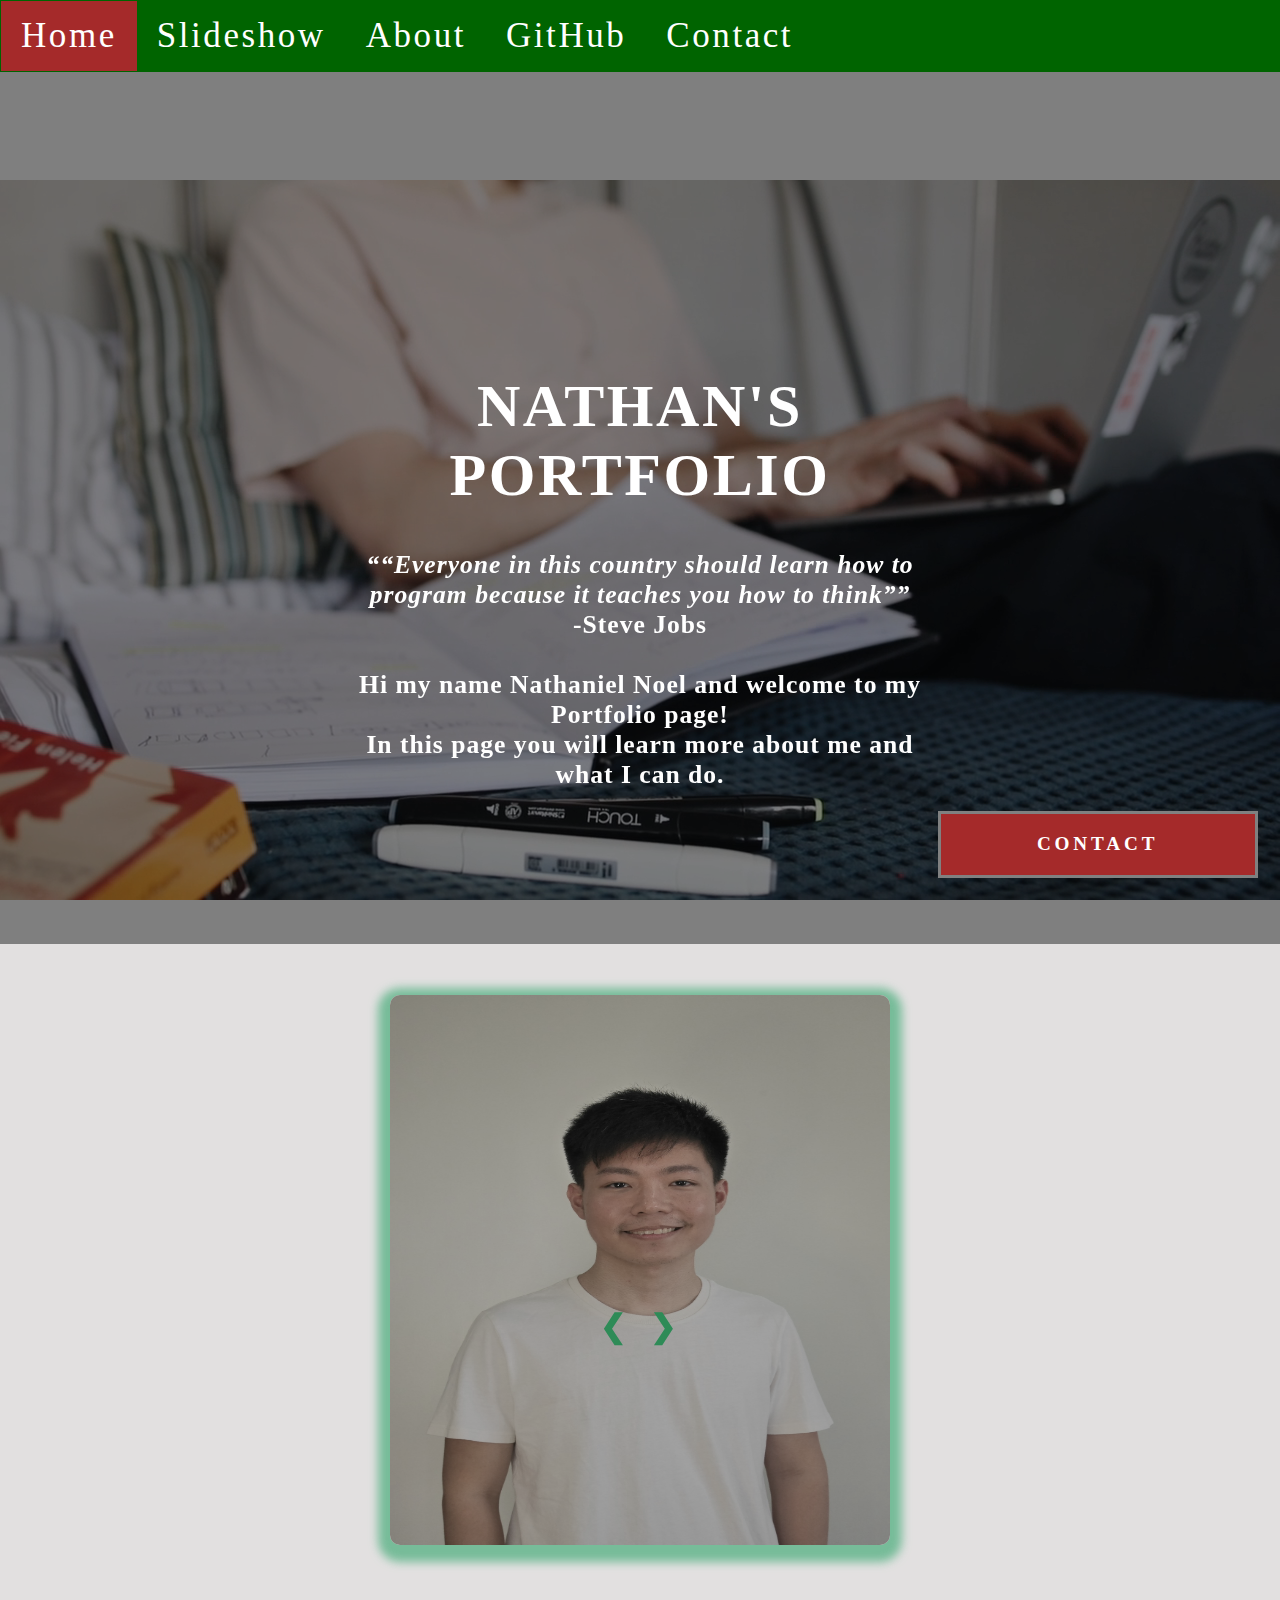
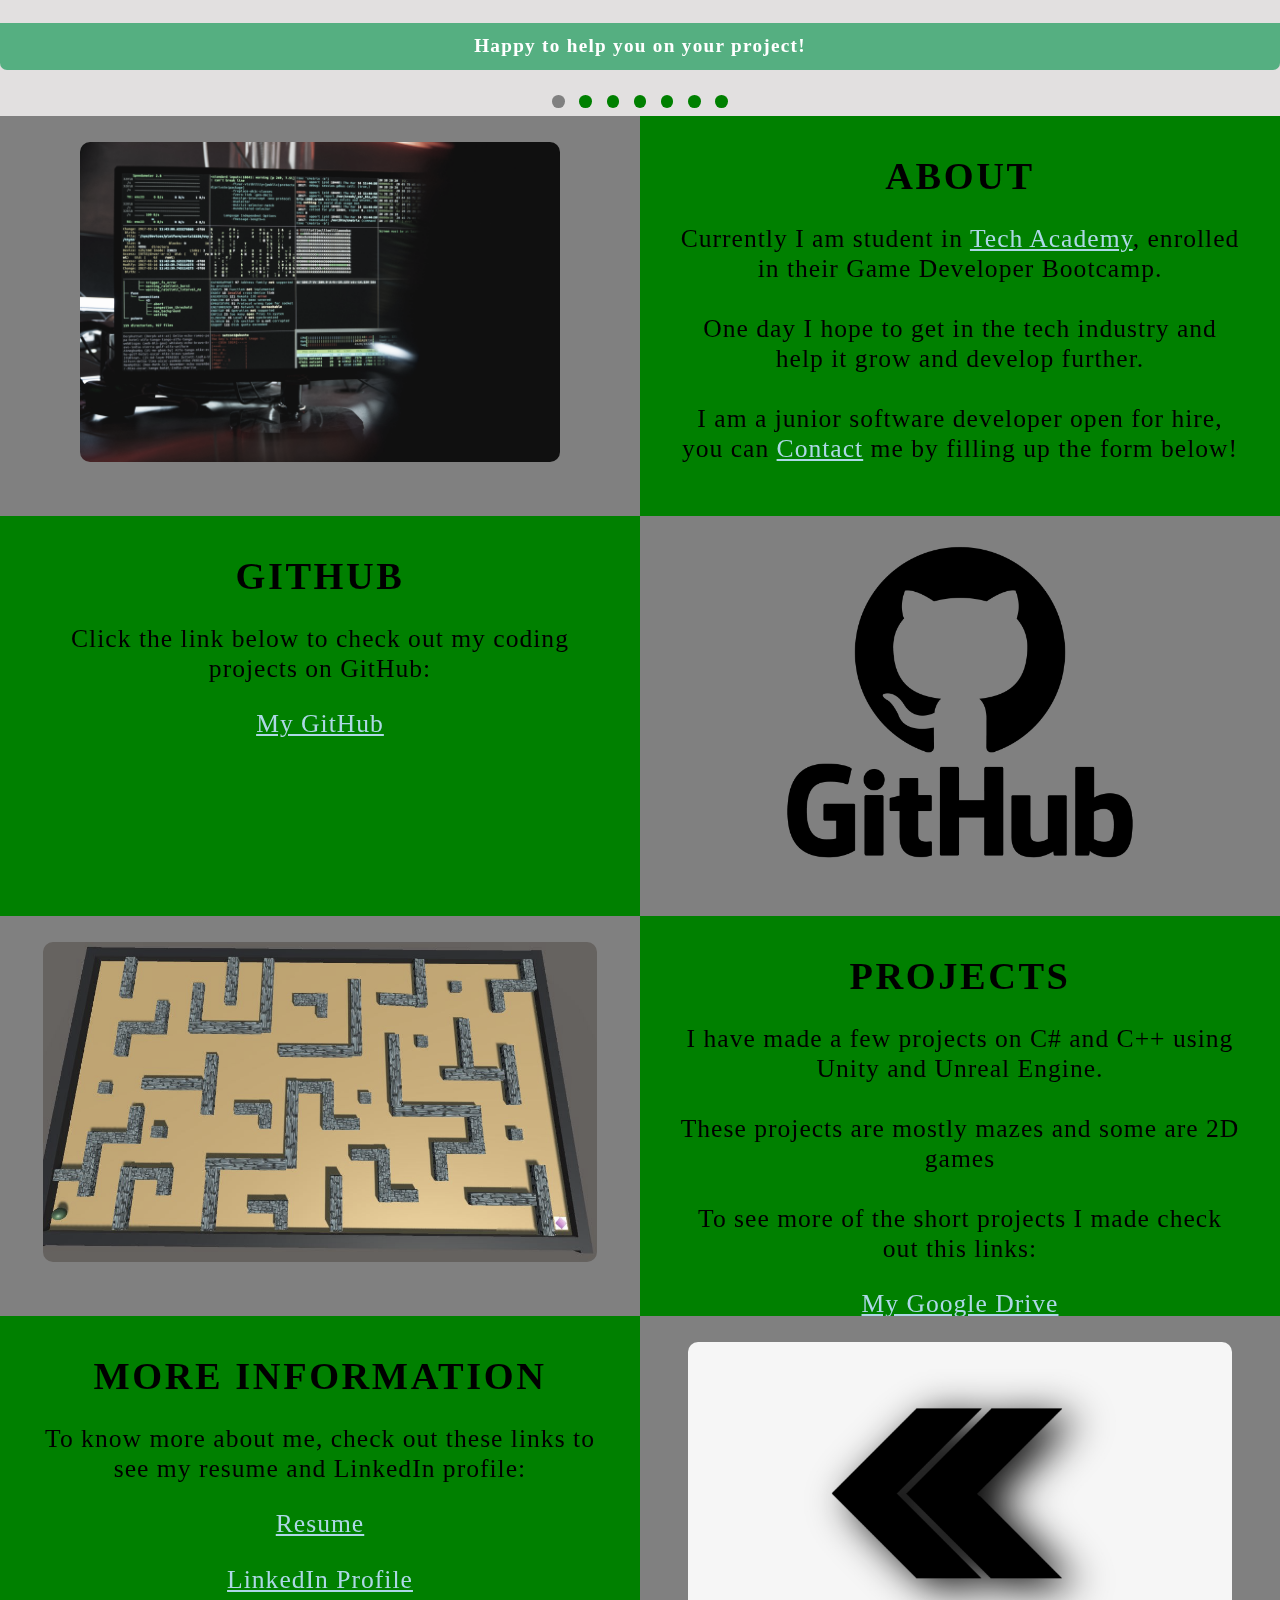
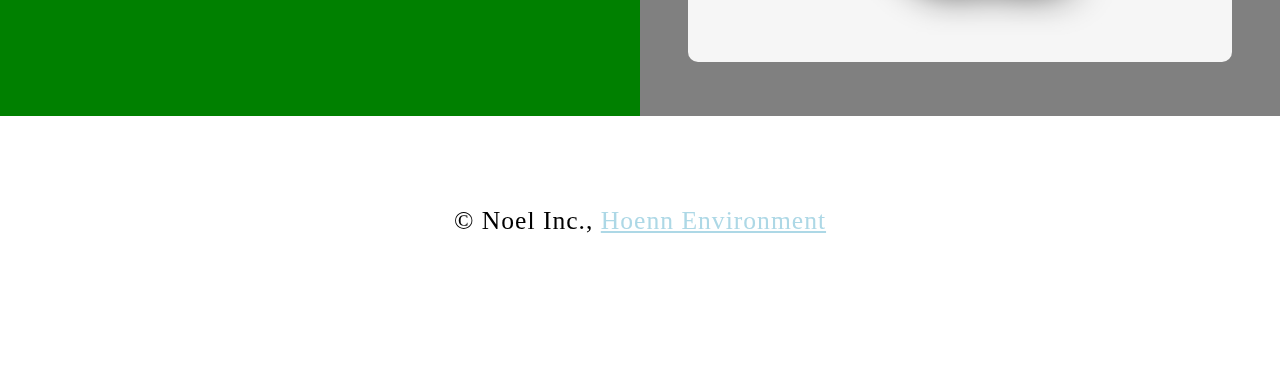
<file: index.html>
<!DOCTYPE html>
<html>
    <!-- HEAD -->
    <head>
        <meta charset="utf-8">
        <meta name="viewport" content="width=device-width" />
        <title>Nathaniel Noel's Portfolio</title>
        <link rel="stylesheet" type="text/css" href="./css/portfolio.css">
    </head>
    <!-- END HEAD -->

    <!-- BODY -->
    <body class="background">

        <!-- NAVBAR -->
        <div class="navbar">
            <a class="active" href="#home">Home</a>
            <!-- New section added -->
            <a href="#Slideshow">Slideshow</a>
            <a href="#about">About</a>
            <a href="#GitHub">GitHub</a>
            <!-- Onclick and ondblclick functions added to open and close the contact form -->
            <a onclick="openForm()" ondblclick="closeForm()" class="contact">Contact</a>
        </div>

        <!--BREAKS INSERTED TO ADD SPACE BETWEEN NAVBAR AND THE FIRST HEADING -->
        <br>
        <br>

        <!-- BACKGROUND VIDEO -->
        <div id="home">
            <video muted autoplay loop id="type_video">
                <source src="Video/first_video.mp4" type="video/mp4" alt="Your browser does not seem to support this HTML5 video">
            </video>
        </div>

        <!-- Video Text -->
        <div class="video_text">
            <h1>Nathan's Portfolio</h1>
            <strong>
                <p class="center">
                    <q>“Everyone in this country should learn how to program because it teaches you how to think”</q>
                    <br>-Steve Jobs
                    <br>
                    <br>Hi my name Nathaniel Noel and welcome to my Portfolio page!
                    <br>In this page you will learn more about me and what I can do.
                </p>
            </strong>
        </div>

        <!-- Slideshow section added -->
        <div id="Slideshow">
            <div id="Slideshow_Background">
                <div id="Slideshow_Container">
                    <!-- Slide 1 of 7 -->
                    <div class="mySlides fade">
                        <img class="Slideshow_Images" src="Img/me.jpg" alt="Image can not be displayed">
                        <div class="text">Happy to help you on your project!</div>
                    </div>
                    <!-- Slide 2 of 7 -->
                    <div class="mySlides fade">
                        <img class="Slideshow_Images" src="Img/HTML_CSS_and_JavaScript.jpeg" alt="Image can not be displayed">
                        <div class="text">I am a full-stack developer trained in:<br>HTML, CSS, and JavaScript.</div>
                    </div>
                    <!-- Slide 3 of 7 -->
                    <div class="mySlides fade">
                        <img class="Slideshow_Images" src="Img/Python.png" alt="Image can not be displayed">
                        <div class="text">the famous programming language Python,</div>
                    </div>
                    <!-- Slide 4 of 7 -->
                    <div class="mySlides fade">
                        <img class="Slideshow_Images" src="Img/C_Sharp_and_Dot_NET.png" alt="Image can not be displayed">
                        <div class="text">C#, .Net Framework, ASP.NET, MVC, </div>
                    </div>
                    <!-- Slide 5 of 7 -->
                    <div class="mySlides fade">
                        <img class="Slideshow_Images" src="Img/SQL_and_Database.jpg" alt="Image can not be displayed">
                        <div class="text">back-end development, databases and SQL.</div>
                    </div>
                    <!-- Slide 6 of 7 -->
                    <div class="mySlides fade">
                        <img class="Slideshow_Images" src="Img/cLanguages.jpeg" alt="Image can not be displayed">
                        <div class="text">C# and C++</div>
                    </div>
                    <!-- Slide 7 of 7 -->
                    <div class="mySlides fade">
                        <img class="Slideshow_Images2" src="Img/dmail.gif" alt="Image can not be displayed">
                        <div class="text"><a class="white-text contact" onclick="openForm()">"Feel free to Contact me!</a></div>
                    </div>
                    <!-- Previous and Next buttons -->
                    <a class="Previous" onclick="plusSlides(-1)">&#10094;</a>
                    <a class="Next" onclick="plusSlides(1)">&#10095;</a>
                </div>
                <br> <!-- Adds a space between the slideshow images and the dots -->
                <!-- Slideshow dots (this is another way for users to navigate through the slideshow) -->
                <div style="text-align: center;">
                    <span class="dot" onclick="currentSlide(1)"></span>
                    <span class="dot" onclick="currentSlide(2)"></span>
                    <span class="dot" onclick="currentSlide(3)"></span>
                    <span class="dot" onclick="currentSlide(4)"></span>
                    <span class="dot" onclick="currentSlide(5)"></span>
                    <span class="dot" onclick="currentSlide(6)"></span>
                    <span class="dot" onclick="currentSlide(7)"></span>
                </div>
            </div>
        </div>

        <!-- ABOUT SECTION -->
        <div class="row" id="about">
            <!-- Left Column -->
            <div class="column_2">
                <img src="Img/img1.jpg" alt="Image can not be displayed">
            </div>
            <!-- Right Column -->
            <div class="column_1">
                <h1 class="black_text">About</h1>
                <p>
                    Currently I am student in <a href="https://www.learncodinganywhere.com" target="_blank">Tech Academy</a>, enrolled in their Game Developer Bootcamp.
                    <br>
                    <br>One day I hope to get in the tech industry and help it grow and develop further.
                    <br>
                    <br>I am a junior software developer open for hire, you can <a onclick="openForm()" class="contact">Contact</a> me by filling up the form below!
            </div>
        </div>

        <!-- GitHub Section -->
        <div class="row" id="GitHub">

            <!-- Left Column -->
            <div class="column_1">
                <h1 class="black_text">GitHub</h1>
                <p class="center">
                    Click the link below to check out my coding projects on GitHub:
                    <br>
                <p class="center"><a href="https://github.com/Natgx" target="_blank">My GitHub</a></p> <!-- target="_blank" opens the linked document in a new window or tab -->
                </p>
            </div>

            <!-- Right Column -->
            <div class="column_2">
                <a href="https://github.com/the-tech-academy" target="_blank"><img src="Img/GitHub-Logo.png" alt="GitHub Logo"></a>
            </div>
        </div>

        <!-- Additional Section on C++ and C# Projects -->
        <div class="row" id="about">
            <!-- Left Column -->
            <div class="column_2">
                <img src="Img/Maze.JPG" alt="Image can not be displayed">
            </div>
            <!-- Right Column -->
            <div class="column_1">
                <h1 class="black_text">Projects</h1>
                <p>
                    I have made a few projects on C# and C++ using Unity and Unreal Engine.
                    <br>
                    <br>These projects are mostly mazes and some are 2D games
                    <br>
                    <br>To see more of the short projects I made check out this links:
                    <br>
                <p class="center">
                    <a href="https://drive.google.com/drive/folders/1YfK3poFvrGAO12w7TpDjt6GHmmsFSJLn?usp=sharing" target="_blank">My Google Drive</a>
                </p>
            </div>
        </div>

        <!-- Resume and LinkedIn Profile -->
        <div class="row" id="GitHub">

            <!-- Left Column -->
            <div class="column_1">
                <h1 class="black_text">More Information</h1>
                <p class="center">
                    To know more about me, check out these links to see my resume and LinkedIn profile:
                    <br>
                <p class="center"><a href="https://docs.google.com/document/d/13MpdVQPZTXv5qnLvSdW4SECade6g8jwXbFRORRamcfc/edit?usp=sharing" target="_blank">Resume</a></p> <!-- target="_blank" opens the linked document in a new window or tab -->
                <p class="center"><a href="https://www.linkedin.com/in/nathanielnoel/" target="_blank">LinkedIn Profile</a></p> <!-- target="_blank" opens the linked document in a new window or tab -->
                </p>
            </div>

            <!-- Right Column -->
            <div class="column_2">
                <a href="https://www.linkedin.com/in/nathanielnoel/" target="_blank"><img src="Img/check.png" alt="GitHub Logo"></a>
            </div>
        </div>



        <!-- Contact Section -->
        <div id="contact">
            <button onclick="openForm()" class="Pop_Up_Button">CONTACT</button>
            <div class="form-popup" id="myForm">
                <form action="https://formspree.io/info@learncodinganywhere.com" method="POST" class="form-container">
                    <!-- Here we are using a free online service from https://formspree.io/ to send our contact form to an email address of our choosing - note: it will not run unless live on the internet, you have to push it to your online website first -->
                    <label for="name"><b>Name:</b></label>
                    <input type="text" placeholder="Please enter your name here" name="name" required>
                    <label for="email"><b>Email:</b></label>
                    <input type="text" placeholder="Please enter your email here" name="email" required>
                    <label for="phone"><b>Phone:</b></label>
                    <input type="text" placeholder="Type your phone number here" name="phone">
                    <label for="message"><b>Message:</b></label>
                    <input type="text" name="Message" placeholder="Please write your message here" name="message">

                    <button type="submit" class="btn">SUBMIT</button>
                    <button type="button" class="btn cancel" onclick="closeForm()">CLOSE</button>
                </form>
            </div>
        </div>

        <!--Footer section-->
        <footer class="white_bg">
            <p>
            <p class="center">&copy Noel Inc., <a href="https://www.learncodinganywhere.com/" target="_blank">Hoenn Environment</a></p>
            <br>
            </p>
        </footer>
        <script src="JS/portfolio.js"></script>
    </body>
</html>
</file>
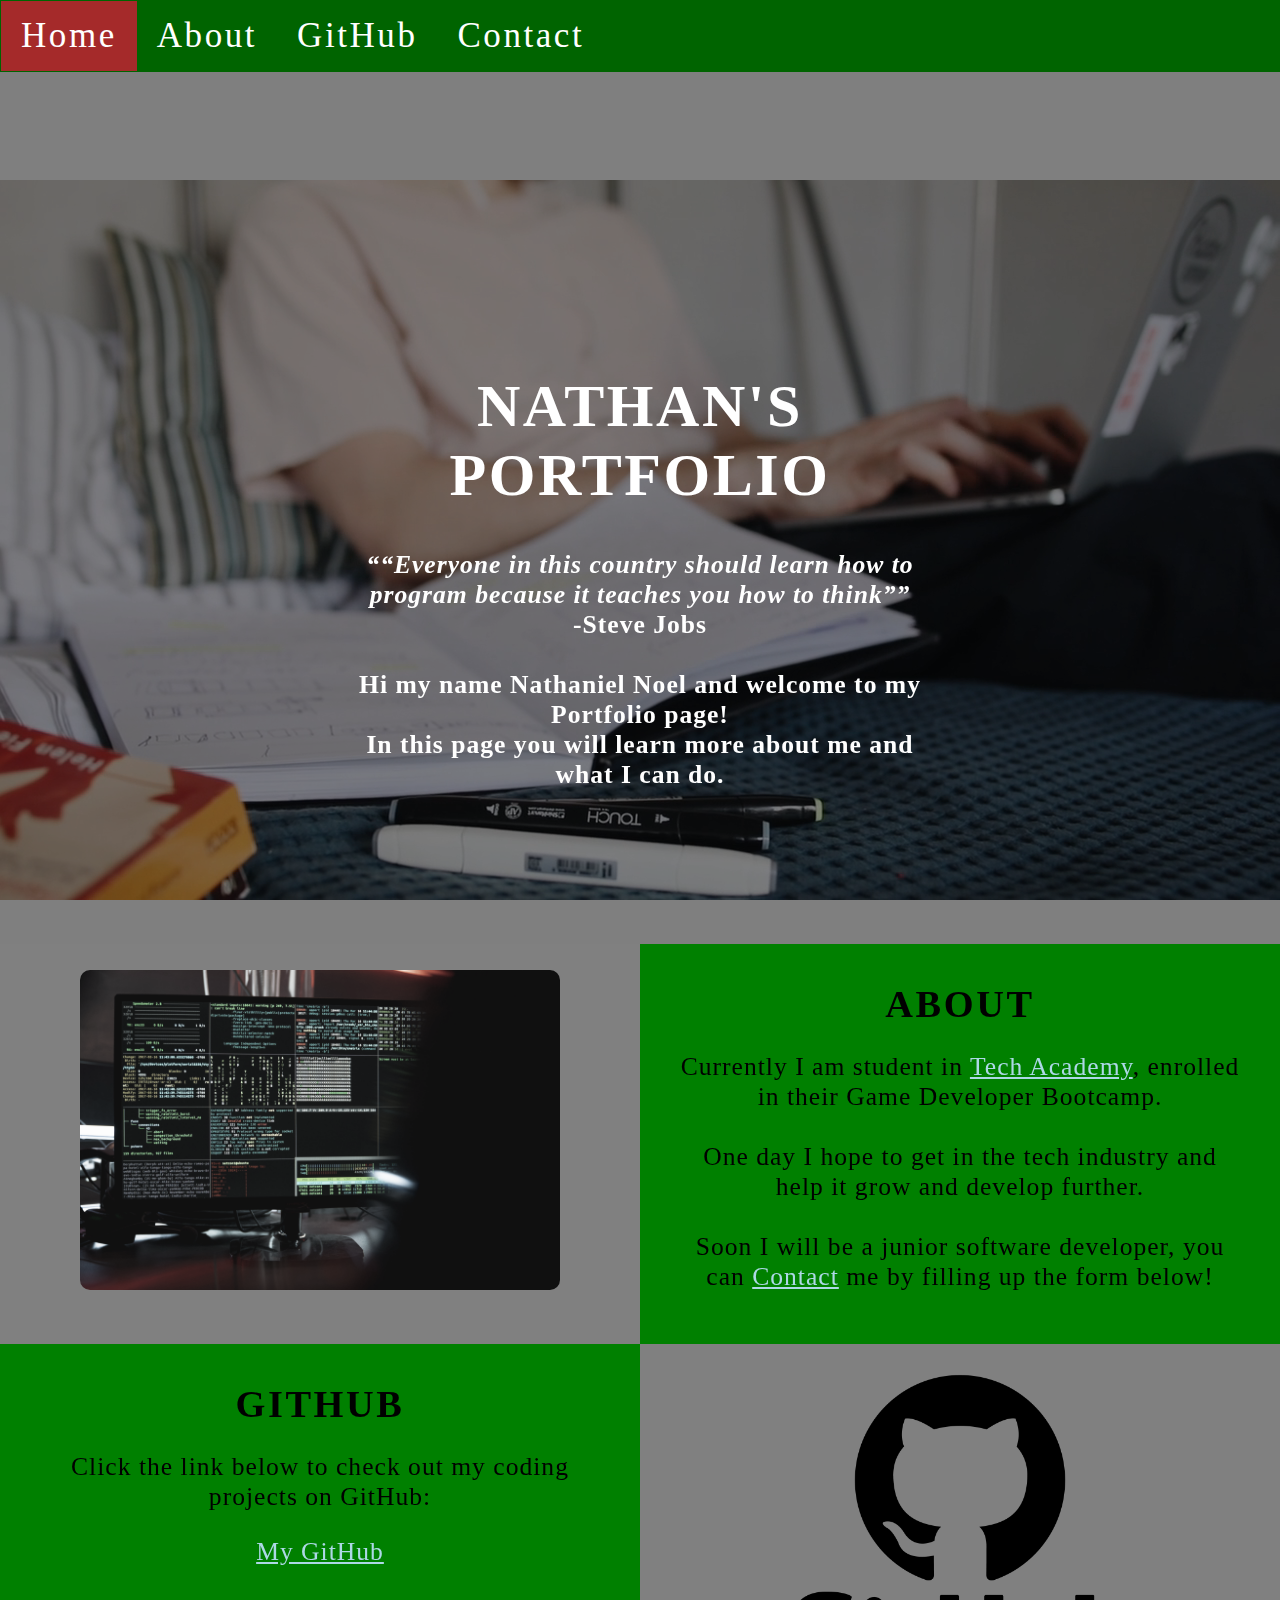
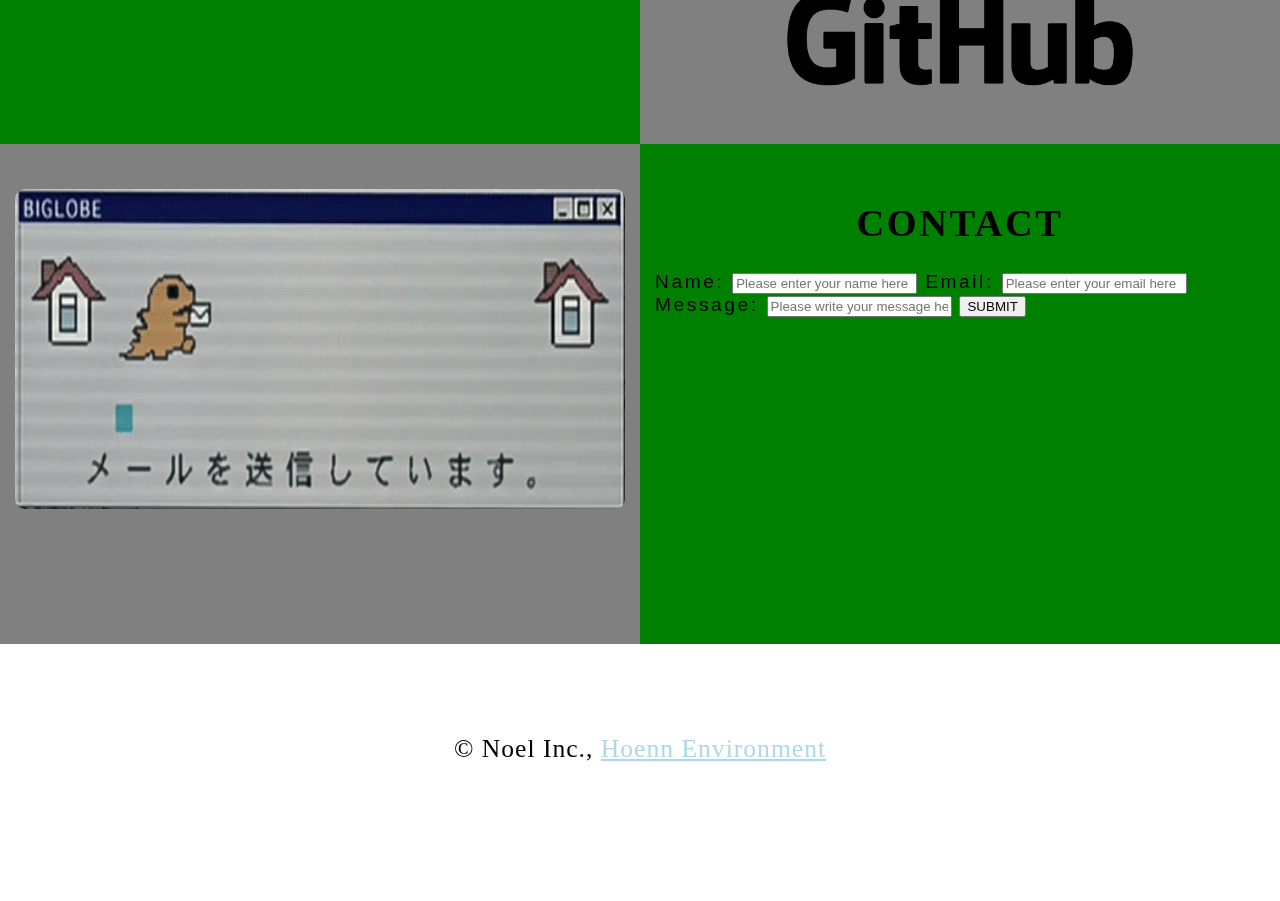
<file: Portfolio_Website.html>
<!DOCTYPE html>
<html>
    <!-- HEAD -->
    <head>
        <meta charset="utf-8">
        <meta name="viewport" content="width=device-width" />
        <title>Nathaniel Noel's Portfolio</title>
        <link rel="stylesheet" type="text/css" href="./css/portfolio.css">
    </head>
    <!-- END HEAD -->

    <!-- BODY -->
    <body class="background">

        <!-- NAVBAR -->
        <div class="navbar">
            <a class="active" href="#home">Home</a>
            <a href="#about">About</a>
            <a href="#github">GitHub</a>
            <a href="#contact">Contact</a>
        </div>

            <!--BREAKS INSERTED TO ADD SPACE BETWEEN NAVBAR AND THE FIRST HEADING -->
            <br>
            <br>
        
        <!-- BACKGROUND VIDEO -->
        <div id="home">
            <video muted autoplay loop id="type_video">
                <source src="./Video/first_video.mp4" alt="Your browser does not seem to support this HTML5 video">
            </video>
        </div>

        <!-- Video Text -->
        <div class="video_text">
            <h1>Nathan's Portfolio</h1>
            <strong>
                <p class="center">
                    <q>“Everyone in this country should learn how to program because it teaches you how to think”</q>
                    <br>-Steve Jobs
                    <br>
                    <br>Hi my name Nathaniel Noel and welcome to my Portfolio page!
                    <br>In this page you will learn more about me and what I can do.
                </p>
            </strong>
        </div>

        <!-- ABOUT SECTION -->
        <div class="row" id="about">
            <!-- Left Column -->
            <div class="column_2">
                <img src="./Img/img1.jpg" alt="Replace with your own image and description">
            </div>
            <!-- Right Column -->
            <div class="column_1">
                <h1 class="black_text">About</h1>
                <p>Currently I am student in <a href="https://www.learncodinganywhere.com" target="_blank">Tech Academy</a>, enrolled in their Game Developer Bootcamp.
                    <br>
                    <br>One day I hope to get in the tech industry and help it grow and develop further.
                    <br>
                    <br>Soon I will be a junior software developer, you can <a href="#contact">Contact</a> me by filling up the form below!
                </p>
            </div>
        </div>

        <!-- GitHub Section -->
        <div class="row" id="GitHub">

            <!-- Left Column -->
            <div class="column_1">
                <h1 class="black_text">GitHub</h1>
                <p class="center">
                    Click the link below to check out my coding projects on GitHub:
                    <br>
                    <p class="center"><a href="https://github.com/Natgx" target="_blank">My GitHub</a></p>
                </p>
            </div>

            <!-- Right Column -->
            <div class="column_2">
                <a href="https://github.com/the-tech-academy" target="_blank"><img src="./Img/GitHub-Logo.png" alt="GitHub Logo"></a>
            </div>
        </div>

        <!-- Contact Section -->
        <div class="row" id="contact">
            <!-- Contact Image on the left column -->
            <div class="column_2 column_tall">
                <img src="./Img/dmail.gif" alt="Contact_Image">
            </div>

            <!--Contact Form on the right column-->
            <div class="column_1 column_tall">
                <h1 class="black_text">Contact</h1>
                <form action="" method="POST"> 
                    <label>Name:</label>
                    <input type="text" placeholder="Please enter your name here">
                <label>Email:</label>
                    <input type="text" id="Email" name="Email" placeholder="Please enter your email here">
                <label>Message:</label>
                    <input type="text" id="Message" name="Message" placeholder="Please write your message here">
                    <input type="submit" value="SUBMIT">
            </form>
        </div>
    </div>

<!--Footer section-->
    <footer class="white_bg">
            <p>
                <p class="center">&copy Noel Inc., <a href="https://www.learncodinganywhere.com/" target="_blank">Hoenn Environment</a></p>
                <br>
            </p>
        </footer>

    </body>
</html>
</file>
<file: css/portfolio.css>
/* GENERAL STYLING OF THE WEBPAGE */
/* Affects the entire document */
html {
    scroll-behavior: smooth; /* This ensures that the page scrolling is smooth when the buttons on the nav bar is clicked */
}
/* BODY STYLING */
body {
    margin: 0%; /* This ensures our site displays all the way to the edge of the browser screen */
    opacity: 1; /* This and transition affect the page loading fade in effect */
    transition: 3s opacity; /* This causes a 3 second fade in */
    letter-spacing: .2vw; /* vw is a relative measurement, 1vw is equal to 1% of the viewport width */
    font-family: Avant Garde, Helvetica;
    font-size: 1.5vw;
    overflow-x: hidden; /* This prevents the horizontal scroll bar from appearing when the quote is hovered over */
    user-select: none; /* This prevents the text on the webpage from being highlighted by the user */
}

/* This section contributes to the fade effect for the page that occurs when the page is loaded */
body.fade-out {
    opacity: .1; /* This sets the level of opacity at the start of page load */
}

/* Heading Elements */
h1 {
    text-transform: uppercase; /*capitalizing all h1 headings */
    font-family: "Lucida Bright, Rockwell"; /* Sets the font family of all h1 headings */
    text-align: center; /* Centering all h1 elements */
    margin-top: 2%; /* Adds a small margin above h1 elements */
    color: white;
}

/* Hover effect for the heading 1 element */
h1:hover {
    filter: grayscale(5%); /* Adds a slightly gray filter to the h1 headings when hovered over */
    transform: scale(.9); /* When the h1 elements are hovered over they decrease in size by .1 */
    transition: transform .5s; /* This causes the transformation to last .5s second */
}

/* Styling for the Portfolio's title text */
.black_text {
    color: black; /* This is used to change the color of the Portfolio Title text */
}


/* Making the background white */
.white_bg {
    background-color: white;
}

/* Styling for paragraph elements */
p {
    font-family: "Rockwell", Lucida Bright;
    text-align: center;
    letter-spacing: 1px;
    font-size: 23px;
    padding-left: 25px;
    padding-right: 25px;
}

/* Hover effect for the paragraph element */
p:hover {
    transition: transform .5s;
        transform: scale(.9);
        color: yellowgreen;
}

/* To Center text */
.center {
    text-align: center;
}

/* Center class hover effect - This only affects the quote, github link, and footer */
.center:hover {
    transition: transform 1s;
    transform: scale(.9); 
}

/* Anchor elements styling */
a {
    color: lightblue;
    cursor: pointer; /* This ensures all links change the mouse to a pointer when hovered over or clicked */
    text-decoration: underline; /* This ensures all links are underlined */ 
}

/* Quotation elements styling */
q {
    font-style: italic; /* Makes the quote italicized */
}

/* Styling Image Elements */
img {
    filter: grayscale(50%);
    border-radius: 10px;
    max-width: 100%; /* Ensures all images stay within the width of their container */
    height: 320px; 
    display: block; /* By specifying block display we can ensure our images are able to be centered */
    margin: auto auto auto auto; /* This centers all images */
}

/* Image Element Hover Effects */
img:hover {
    filter: brightness(150%);
    transition: transform 1s;
    transform: scale(1.1);
}

/* On screens 576px and smaller the images will be 100px tall and centered vertically in the column */
@media screen and (max-width: 576px) {
    img {
        height: 100px;
        margin-top: 150px;
    }
}

/* Styling for Footer Element */
footer {
    padding: 5%; /* This gives the footer padding that is equal to 5% of the width of the element's area */
    background-color: grey;
}

/* END OF GENERAL STYLING OF WEBPAGE */

/* STYLING OF NAVBAR */
.navbar {
    overflow: hidden; /* This ensures that any content that overflows beyond the boundary of our nav bar is not displayed */
    background-color: darkgreen; /* This colors the navbar darkgreen */
    position: fixed; /* This keeps the navbar at the top of the screen as we scroll */
    top: 0; /* This ensures no space is displayed above the navbar */
    width: 100%; /* This makes the navbar span the entire width of the page */
    z-index: 100; /* This ensures other elements don't display over the navbar(The larger the number the better) */
    -webkit-animation: moveNav 5s; /* Safari 4.0 - 8.0 */
    animation: moveNav 5s; /* This makes the moveNav animation last 5 seconds */
    padding: 1px 1px;
}

/* moveNav animation effect for moving the nav bar in from the left of the screen */
@keyframes moveNav {
    from {left: -100vw;} /* The navbar is starting off screen to the left */
    to {left: 0vw;} /* This moves the navbar into place on the screen */
}

/* NAVBAR LINKS */
.navbar a {
    float: left; /* This specifies that the text floats on the left on the navbar */
    display: block; /* This ensures that other text will be displayed on the same line or row, instead of a new line */
    color: white; /* This is the font color for text on our navbar */
    padding: 15px 20px; /* This adds padding around our text */
    text-decoration: none; /* This gets rid of the underlines under the text on our navbar */
    font-family: 'Lucida Sans', 'Lucida Sans Regular', 'Lucida Grande', 'Lucida Sans Unicode';
    font-size: 35px;
    text-align: center; /* This centers the text within its container */
    position: relative; /* This sets the text relative to its normal positioning, allowing us to use the animation below */
    -webkit-animation: moveNavText 5.75s; /* Animation for Safari 4.0 - 8.0 */
    animation: moveNavText 5.75s; /* Applies the moveNavText animation for 5.75s */
}

/* The animation effect for moving the nav bar links in from above the top of the screen on page load */
@keyframes moveNavText {
    from {top: -100vw;}  /* This sets the navbar text 100% above the viewport */
    to {top: 0vw;} /* This lowers the navbar text onto the navbar */
}

@media screen and (max-width: 576px) {
    .navbar a {
        width: 25%; 
        font-size: 12px;
    }
}

/* Styling of Navbar Hover effects */
.navbar a:hover {
    background-color: yellow; /* Defines the background color that will display when you hover over the link */
    color: black; /* This defines the font color that will display when navbar a elements are hovered over */
    font-weight: bold; /* This makes the text on the navbar bold when hovered over */
    cursor: pointer;
    transition: 0.5s ease-in;/* Creates a smooth transition to yellow bg and black text when mouse hovers over the nav bar links*/
}

/* Styling of Navbar home button */
.navbar a.active { /* This targets the a element on the navbar with the "active" class */
    background-color: brown;
}

/* END OF NAVBAR STYLING */

/* Styling of Video */

/* Formatting for background video */
#type_video {
    position: fixed;  /* This fixes the video to the page */
    right: 0; /* This ensures there is no space between the edge of the video and the edge of the page */
    bottom: 0; /* This ensures no space between the edge of the video and the bottom of the page */
    min-width: 100%; /* This ensures the video is displayed across the full width of the page */
    z-index: -1; /* This places the video behind the other elements on the page */
}

/* Screens that are 576px and smaller will not display the background video */
@media screen and (max-width: 576px) {
    #Typing_Video {
        display: none;
    }
}

/* Texts over the video */
.video_text {
    background: rgba(0, 0, 0, 0.5); /* This provides a semi-transparent background for the text to sit over */
    color: white; /* Makes the font color white */
    width: 100%; /* Ensures the video-text container fills the width of the video */
    height: 100vh; /* This ensures the video-text container fills the height of the viewport so that the slideshow is not partially displayed */
    padding: 35vh; /* This adds padding around the video-text container so that the background goes slightly beyond the text */
    position: relative; /* This sets the text relative to its normal positioning, allowing us to use the animation below */
    -webkit-animation: moveVideoText 5.75s; /* Animation for Safari 4.0 - 8.0 */
    animation: moveVideoText 5.75s;  /* moveVideoText animation set to 5.75s to match the movenavText animation */
    font-size: 30px;
}

/* This animation effect causes the overlay video text to move up from the bottom of the page upon page load */
@keyframes moveVideoText {
    from {top: -100vw;}  /* This sets the position of the video text to above the viewport */
    to {top: 0vw;} /* This moves the video text to the normal positioning on the viewport */
}
/***** END OF VIDEO STYLING *****/

/* Slideshow Styling */
#Slideshow_Background {
    background-color: rgba(139, 133, 133, 0.25); /* This creates a slightly transparent grey background that's placed over the video in the background */
}

.mySlides {
    display: none; /* This prevents the images from being displayed, we will use JS to display these */
}

/* Slideshow section or container */
#Slideshow_Container {
    max-width: 100%; /* Relative sizing of the container for the slidewshow set to 39.5% of the viewport width */
    height: auto; /* The height of the container is automatically adjusted based on the content it is displaying */
    padding-top: 4%; /* Adds a small padding to the top of the slideshow container */
    position: relative; /* This sets the container relative to its normal positioning */
    margin: auto; /* This will horizontally center the container on the page */
    padding-bottom: 125px;
}

/* Remove the underline from the previous and next buttons on the slideshow */
#Slideshow_Container a {
    text-decoration: none;
}

/* Images contained within the slideshow */
.Slideshow_Images {
    vertical-align: middle; /* This centers the images vertically within the slideshow container */
    height: 550px; /* The height of the images is automatically adjusted based on the content, ie if your images are different sizes, they will display as different sizes */
    box-shadow: 0px 5px 10px 12px rgba(13, 199, 106, 0.75); /* Adds a shadow around the slideshow images */
    width: 500px;
}

.Slideshow_Images2 {
    vertical-align: middle; /* This centers the images vertically within the slideshow container */
    height: 550px; /* The height of the images is automatically adjusted based on the content, ie if your images are different sizes, they will display as different sizes */
    box-shadow: 0px 5px 10px 12px rgba(13, 199, 106, 0.75); /* Adds a shadow around the slideshow images */
    width: 1000px;
}

/* Next and previous buttons */
.Previous, .Next {
    cursor: pointer;
    position: absolute; /* This makes the next and previous buttons positioned relative to the slideshow container */
    top: 50%; /* This moves the buttons up in the slideshow container */
    width: auto; /* The width of the buttons is automatically adjusted based on the content */
    margin: 0px 600px;
    color: seagreen;
    font-weight: bold;
    font-size: 2.5vw;
    border-radius: 0 2px 2px 0; /* Adds a slightly rounded border on the top and bottom right corners */
    user-select: none; /* This property makes it so that the user cannot highlight the text */
    transition: 0.5 ease; /* This specifies the details of the hover transition for these elements */
    text-decoration: none;
}

/* Positioning the next button on the right hand side */
.Next {
    right: 0; /* This moves the next button to the right side of the slideshow container */
    border-radius: 3px 0 0 3px; /* This changes the border radius on the next button to the top and bottom left of the button */
}

/* Hover effect on slide show buttons */
.Previous:hover, .Next:hover {
    background-color: rgba(165, 213, 31, 0.35); /* Makes the background of the arrows a transparent yellowgreen color */
    color: black; /* Makes the arrows black when hovered over */
}

/* Slideshow text */
.text {
    color: white; 
    padding: 1vw;
    position: absolute; /* This ensures the text is positioned within the image */
    bottom: 0; /* This property sets the text at the bottom of the image */
    width: 100%; /* The element covers the full width of the image */
    text-align: center; /* The text is center aligned within the image */
    font-family: 'Lucida Sans', 'Lucida Sans Regular', 'Lucida Grande', 'Lucida Sans Unicode';
    letter-spacing: .1vw; /* This gives slight spacing between the letters */
    font-size: 1.5vw; /* Font size is relative to the size of the viewport width */
    background-color: rgba(39, 159, 97, 0.75); /* Gives a slightly transparent black background */
    font-weight: bold;
    border-radius: 0px 0px 7px 7px; /* Gives the text background rounded corners on the bottom left and right corners */
}

/* Styling of the dots under the slideshow */
.dot {
    cursor: pointer; /* The cursor changes to pointer when hovered over the dots */
    height: 1vw; /* The dots are sized relative to the viewport width */
    width: 1vw;
    margin: .25vw;/* adds additional spacing between the dots */ 
    background-color: green; /* Makes the dots green */
    border-radius: 50%; /* Makes the dots circles by rounding each corner */
    display: inline-block; /* Allows the dots to sit next to eachother rather than on a new line */
    transition: background-color 0.6s ease; /* When clicked on the dots transition to a different color when clicked or hovered over (the affect is defined below) */
    z-index: 1; /* This ensures the dots will be displayed above any other elements */
}

/* Hover effect for slideshow dots */
.active, .dot:hover {
    background-color: grey; /* Sets the color of the dots when active or hovered over */
}

/* Fading animation for slideshow */
.fade {
    animation-name: fade; /* Fade animation is defined below */
    animation-duration: 1.5s; /* The animation lasts 1.5 seconds */
    -webkit-animation-name: fade; /* Same as above for Safari 4.0-8.0 */
    -webkit-animation-duration: 1.5s;
}

@-webkit-keyframes fade {
    from {opacity: .4;} /* Image starts transparent */
    to {opacity: 1;} /* Image ends opaque */
}

@keyframes fade {
    from {opacity: .4;} /* Image starts transparent */
    to {opacity: 1;} /* Image ends opaque */
}

/* END SLIDESHOW STYLING */

/* Table Styling */
* { /*The asterisk is a universal selector that applies this effect to all elements on the page */
    box-sizing: border-box; /* This creates a box with a border within which we will place most of our text */
}

.column_1 {
    float: left;
    width: 50%; /* This ensures the column takes up half of the page width */
    padding: 15px;
    padding-top: 2%;
    height: 400px; /* This sets the height of the column to 400px */
    background-color: green; /* Sets the background color of the left columns */
}

/* Screens 576px and smaller will display a scroll bar if the text overflows the column height */
@media screen and (max-width: 576px) {
    .column_1 {
        overflow: auto;
    }
}

.column_2 {
    float: left;
    width: 50%;
    padding: 15px;
    padding-top: 2%;
    height: 400px;
    background-color: grey;
}

.column_tall {
    padding-top: 3.5%;
    height: 500px;
}

/* This inserts something after the content of selected elements (in this case the elements with class "Row") */
.row::after {
    content: ""; /* By leaving this blank, we are allowing the footer (covered lower down) to be displayed - removing it makes the footer overwrite a column */
    display: table; /* The display property specifies the type of display behavior; the table value tells the browser to treat the element as a table */
    clear: both; /* This clears any other elements from floating on the left or the right of an element */
}

/* End of Table Styling */

/* Styling of Contact Form */

/* Button used to open the contact form - fixed at the bottom of the page */
.Pop_Up_Button {
    position: fixed; /* The element is positioned relative to the viewport and stays in the same location no matter what */
    bottom: 1.75vw; /* Positions the button slightly up from the bottom of the viewport */
    right: 1.75vw; /* Positions the viewport slightly right from the side of the viewport */
    width: 25vw; /* Sets the width relative to the viewport width */
    background-color: brown; /* Sets the background color of the button to brown */
    color: white; /* Sets the color of the button text to white */
    border: solid grey; /* This makes a solid grey border around the button */
    cursor: pointer; /* This changes the cursor when hovered over the button to a pointer */
    -webkit-animation: movePopup 5s; /* Animation for 5 seconds for Safari 4.0-8.0 */
    animation: movePopup 5s; /* Animation set for 5 seconds */
}

/* movePopup animation moves the button from off the right side of the screen to its fixed location on the viewport */
@keyframes movePopup {
    from {right: -40vw;}
    to {right: 1.75vw;}
}

@-webkit-keyframes movePopup {
    from {right: -40vw;}
    to {right: 1.75vw;}
}

/* Styling for the contact form */
.form-popup {
    z-index: 110; /* This z-index ensures the contact form shows above all other elements on the page */
    display: none; /* Set the display to none, we will use JavaScript to show the contact form */
    position: fixed; /* The form stays in the same location no matter what */
    bottom: .5vw; /* Slightly up from the bottom of the viewport */
    right: .5vw; /* Slightly in from the right side of the viewport */
}

/* Form Styling */
.form-container {
    max-width: 49vw; /* Relative sizing of the form container - 49% of the viewport width */
    padding: 1vw; /* Adds padding between the form-popup and the form-container */
    background-color: peachpuff;
}

/* Input Fields */
.form-container input[type=text] {
    width: 100%; /* The input boxes completely fill the width of the form-container */
    padding: .93vw; /* Adds padding to the input boxes */
    margin: .6vw 0 .6vw 0; /* Adds space between the input boxes and the labels */
    font-size: 1vw; /* Relative font sizing based on the width of the viewport */
    background: white;
    border-color: black;
}

/* General styling for all buttons */
button {
    font-family: "Trebuchet MS", Optima;
    letter-spacing: .3vw; /* Adds slight spacing between the letters */
    font-size: 1.5vw; /* Relative sizing of text */
    font-weight: bold; 
    padding: 1.5vw; /* Adds padding to the text in the button */
    cursor: pointer; /* Changes the cursor to pointer over button elements */
    width: 100%; /* Sets the width of the buttons to 100% of their containers */
    height: auto; /* Allows the height to be resized depending on the content showing */
}


/* Hover effect for contact and submit buttons */
button:hover, .form-container .btn:hover {
    color: peachpuff; /* This makes the text in the buttons white when hovered over */
    background-color: seagreen; /* The background of the button changes to black when hovered over */
    transition-duration: 1s; /* This makes the transition last 1 second */
    -webkit-transition-duration: 1s; /* For Safari 4.0-8.0 */
    border-color: silver; /* The border turns silver when the button is hovered over */
}

/* Submit button */
.form-container .btn {
    background-color: brown;
    color: white;
    border-color: silver;
    margin-bottom: 1vh; /* Adds space between the submit button and the close button */
}

/* Close button */
.form-container .cancel {
    background-color: white;
    color: black;
    border-color: silver;
}

/* Styling for close button on hover */
.form-container .cancel:hover {
    color: white;
    background-color: darkred;
    transition-duration: 1s;
    -webkit-transition-duration: 1s;
    border-color: black;
}
/* END OF CONTACT FORM STYLING */

/***** Media Query Section *****/
/*Media rules for paragraph font size for different screen sizes*/
@media screen and (max-width: 527px) {
    p {
        font-size: 3.75vw;
    }
}

@media screen and (min-width: 528px) and (max-width: 660px) {
    p {
        font-size: 3.5vw;
    }
}

@media screen and (min-width: 661px) and (max-width: 799px) {
    p {
        font-size: 2.75vw;
    }
}

@media screen and (min-width: 800px) and (max-width: 924px) {
    p {
        font-size: 2.5vw;
    }
}

@media screen and (min-width: 925px) and (max-width: 1050px) {
    p {
        font-size: 2.25vw;
    }
}

@media screen and (min-width: 1051px) and (max-width: 1310px) {
    p {
        font-size: 2vw;
    } 
}

@media screen and (min-width: 1311px) and (max-width: 1535px) {
    p {
        font-size: 1.75vw;
    }
}

@media screen and (min-width: 1536px) and (max-width: 2269px) {
    p {
        font-size: 1.5vw;
    }
}

@media screen and (min-width: 2270px) {
    p {
        font-size: 1.35vw;
    }
}

/*Media rule for navbar links for different screen sizes*/
/* Screens 1080px and smaller will display navbar links equally distributed */
@media screen and (max-width: 1080px) {
    .navbar a{
        width: 20%; /* This sets each navbar link to 1/5 of the navbar */
        font-size: 2.5vw;
    }
}

/* Media rules to enlarge the font of the white text for smaller screens */
@media screen and (max-width: 1080px) {
    .quote{
        font-size: 3.5vw;
    }

    .white-text {
        font-size: 4.5vw;
    }
}

/* Media rules to increase the size of the columns for larger screens */
@media screen and (min-width: 1725px) {
    .column_1 {
        height: 550px;
    }
    .column_2 {
        height: 550px;
    }
}


/*Media rule to remove margin-top from h1 elements for extra large screens (so that the paragraph text fits in the column*/
@media screen and (min-width: 2000px) {
    h1{
        margin-top: 0;
    }
}
/***** End of Media Query Section *****/
</file>
